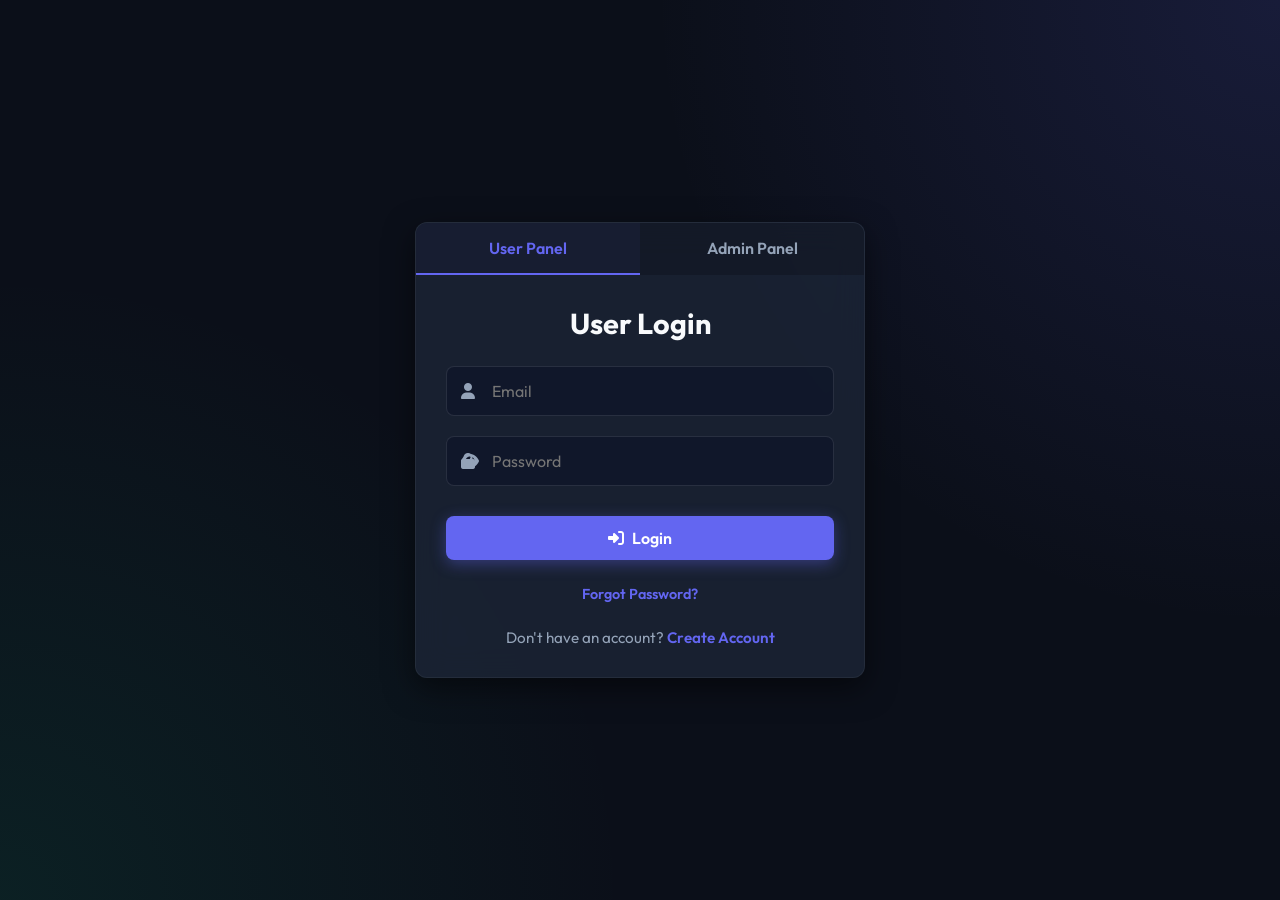
<file: frontend/index.html>
<!DOCTYPE html>
<html lang="en">

<head>
    <meta charset="UTF-8">
    <meta name="viewport" content="width=device-width, initial-scale=1.0">
    <title>Library Management System</title>
    <!-- Modern Google Fonts -->
    <link href="https://fonts.googleapis.com/css2?family=Outfit:wght@300;400;600;700&display=swap" rel="stylesheet">
    <!-- FontAwesome Icons for UI -->
    <link rel="stylesheet" href="https://cdnjs.cloudflare.com/ajax/libs/font-awesome/6.4.0/css/all.min.css">
    <link rel="stylesheet" href="style.css">
</head>

<body>

    <!-- Popup Notification Overlay -->
    <div id="notification-overlay" class="notification-overlay hidden">
        <div class="notification-box" id="notification-box">
            <i class="fa-solid fa-circle-check" id="notification-icon"></i>
            <p id="notification-message">Message</p>
        </div>
    </div>

    <!-- Global Loading Overlay -->
    <div id="global-loading-overlay" class="loading-overlay hidden">
        <div class="global-spinner">
            <i class="fa-solid fa-spinner"></i>
            <p id="loading-message">Processing...</p>
        </div>
    </div>

    <!-- MAIN CONTAINER -->
    <div id="app-container" class="app-container">

        <!-- AUTH SECTION -->
        <section id="auth-section" class="section-container">
            <div class="auth-card">
                <div class="auth-tabs">
                    <button class="tab-btn active" id="tab-user" onclick="switchTab('User')">User Panel</button>
                    <button class="tab-btn" id="tab-admin" onclick="switchTab('Admin')">Admin Panel</button>
                </div>

                <div class="auth-content">
                    <h2 id="auth-title">User Login</h2>

                    <!-- Login Form -->
                    <form id="login-form" autocomplete="off">
                        <div class="input-group">
                            <i class="fa-solid fa-user"></i>
                            <input type="text" id="login-username" placeholder="Username" required>
                        </div>
                        <div class="input-group" style="position: relative;">
                            <i class="fa-solid fa-lock"></i>
                            <input type="password" id="login-password" placeholder="Password" required>
                            <i class="fa-solid fa-eye eye-icon" onclick="togglePasswordVisibility('login-password', this)" style="position: absolute; right: 15px; top: 50%; transform: translateY(-50%); cursor: pointer; color: var(--text-secondary);"></i>
                        </div>
                        <button type="submit" class="btn primary-btn"><i class="fa-solid fa-right-to-bracket"></i>
                            Login</button>
                    </form>

                    <!-- Registration Form (User Only) -->
                    <form id="register-form" class="hidden" autocomplete="off">
                        <div class="input-group">
                            <i class="fa-solid fa-user"></i>
                            <input type="text" id="reg-firstname" placeholder="First Name" required>
                        </div>
                        <div class="input-group">
                            <i class="fa-solid fa-user"></i>
                            <input type="text" id="reg-lastname" placeholder="Last Name" required>
                        </div>
                        <div class="input-group">
                            <i class="fa-solid fa-envelope"></i>
                            <input type="email" id="reg-email" placeholder="Email Address" required>
                        </div>
                        <div class="input-group" style="position: relative;">
                            <i class="fa-solid fa-key"></i>
                            <input type="password" id="reg-password" placeholder="Choose Password" required>
                            <i class="fa-solid fa-eye eye-icon" onclick="togglePasswordVisibility('reg-password', this)" style="position: absolute; right: 15px; top: 50%; transform: translateY(-50%); cursor: pointer; color: var(--text-secondary);"></i>
                        </div>
                        <button type="submit" class="btn primary-btn"><i class="fa-solid fa-user-check"></i>
                            Register</button>
                    </form>

                    <p id="forgot-pwd-text" class="auth-switch" style="margin-bottom: 20px; font-size: 0.9rem;"><span
                            class="link" onclick="openForgotPasswordModal()">Forgot Password?</span></p>

                    <div class="auth-switch" id="auth-switch-container">
                        <p id="auth-switch-text">Don't have an account? <span class="link"
                                onclick="toggleAuthMode()">Create Account</span></p>
                    </div>
                </div>
            </div>
        </section>

        <!-- LIBRARY SECTION -->
        <section id="library-section" class="section-container hidden">
            <header class="library-header">
                <div>
                    <h2><i class="fa-solid fa-book-open-reader"></i> Library Management</h2>
                    <p id="welcome-message" class="subtitle">Welcome, User</p>
                </div>
                <div class="header-actions">
                    <button class="btn secondary-btn" onclick="logout()"><i
                            class="fa-solid fa-arrow-right-from-bracket"></i> Logout</button>
                </div>
            </header>

            <div class="library-tools">
                <div class="search-bar">
                    <i class="fa-solid fa-magnifying-glass"></i>
                    <input type="text" id="search-input" placeholder="Search books by title, author...">
                </div>

                <!-- Admin Only Actions -->
                <div class="admin-actions hidden" id="admin-actions">
                    <button class="btn primary-btn" onclick="openInsertModal()"><i class="fa-solid fa-plus"></i> Add
                        Book</button>
                </div>

                <!-- User Actions (like Request Permission) -->
                <div class="user-actions hidden" id="user-actions">
                    <button id="request-permission-btn" class="btn secondary-btn" onclick="requestPermission()"><i
                            class="fa-solid fa-shield-halved"></i> Request Edit Permission</button>
                </div>
            </div>

            <!-- Books Table -->
            <div class="table-container">
                <table id="books-table">
                    <thead>
                        <tr>
                            <th>ID</th>
                            <th>Title</th>
                            <th>Author</th>
                            <th>ISBN</th>
                            <th>Status</th>
                            <th id="th-actions" class="hidden">Actions</th>
                        </tr>
                    </thead>
                    <tbody id="books-tbody">
                        <!-- Book rows will be populated here by JS -->
                        <tr>
                            <td colspan="6" class="empty-state">Loading books...</td>
                        </tr>
                    </tbody>
                </table>
            </div>

            <!-- Users Management Table (Admin Only) -->
            <div id="users-container" class="table-container hidden" style="margin-top: 40px;">
                <h3><i class="fa-solid fa-users"></i> Pending User/Permission Approvals</h3>
                <div class="auth-tabs" style="justify-content: flex-start; margin-bottom: 15px;">
                    <button class="tab-btn active" id="tab-pending-users" onclick="switchAdminSubTab('users')">Pending
                        Users</button>
                    <button class="tab-btn" id="tab-pending-perms" onclick="switchAdminSubTab('perms')">Permission
                        Requests</button>
                </div>

                <!-- Pending Users Table -->
                <table id="users-table" style="margin-top: 15px;">
                    <thead>
                        <tr>
                            <th>ID</th>
                            <th>Name</th>
                            <th>Email</th>
                            <th>Status</th>
                            <th>Actions</th>
                        </tr>
                    </thead>
                    <tbody id="users-tbody">
                        <tr>
                            <td colspan="5" class="empty-state">Loading users...</td>
                        </tr>
                    </tbody>
                </table>

                <!-- Pending Permissions Table -->
                <table id="perms-table" class="hidden" style="margin-top: 15px;">
                    <thead>
                        <tr>
                            <th>User ID</th>
                            <th>Email/Username</th>
                            <th>Request Status</th>
                            <th>Actions</th>
                        </tr>
                    </thead>
                    <tbody id="perms-tbody">
                        <tr>
                            <td colspan="4" class="empty-state">Loading permission requests...</td>
                        </tr>
                    </tbody>
                </table>
            </div>
        </section>

    </div>

    <!-- Insert/Edit Book Modal -->
    <div id="book-modal" class="modal-overlay hidden">
        <div class="modal-card">
            <div class="modal-header">
                <h3 id="modal-title">Add New Book</h3>
                <button class="close-btn" onclick="closeBookModal()"><i class="fa-solid fa-times"></i></button>
            </div>
            <form id="book-form">
                <input type="hidden" id="book-id">
                <div class="input-group">
                    <input type="text" id="book-title" placeholder="Book Title" required>
                </div>
                <div class="input-group">
                    <input type="text" id="book-author" placeholder="Author" required>
                </div>
                <div class="input-group">
                    <input type="text" id="book-isbn" placeholder="ISBN" required>
                </div>
                <div class="input-group">
                    <select id="book-status"
                        style="width: 100%; padding: 14px 15px; background: var(--bg-input); border: 1px solid var(--border-color); border-radius: 8px; color: var(--text-primary); font-size: 1rem; outline: none;">
                        <option value="true">Available</option>
                        <option value="false">Unavailable</option>
                    </select>
                </div>
                <div class="modal-actions">
                    <button type="button" class="btn secondary-btn" onclick="closeBookModal()">Cancel</button>
                    <button type="submit" class="btn primary-btn" id="save-book-btn">Save Book</button>
                </div>
            </form>
        </div>
    </div>

    <!-- Forgot Password Modal -->
    <div id="forgot-password-modal" class="modal-overlay hidden">
        <div class="modal-card">
            <div class="modal-header">
                <h3 id="fp-modal-title">Reset Password</h3>
                <button class="close-btn" onclick="closeForgotPasswordModal()"><i
                        class="fa-solid fa-times"></i></button>
            </div>

            <!-- Admin Reset Form -->
            <form id="fp-admin-form" class="hidden">
                <div class="input-group">
                    <i class="fa-solid fa-star"></i>
                    <input type="number" id="fp-fav-number" placeholder="Enter Favourite Number" required>
                </div>
                <div class="input-group" style="position: relative;">
                    <i class="fa-solid fa-lock"></i>
                    <input type="password" id="fp-admin-new-pwd" placeholder="New Password" required>
                    <i class="fa-solid fa-eye eye-icon" onclick="togglePasswordVisibility('fp-admin-new-pwd', this)" style="position: absolute; right: 15px; top: 50%; transform: translateY(-50%); cursor: pointer; color: var(--text-secondary);"></i>
                </div>
                <button type="submit" class="btn primary-btn">Reset Password</button>
            </form>

            <!-- User Reset Form (Two-Step: Verify Email, then Reset) -->
            <form id="fp-user-request-form" class="hidden">
                <!-- Step 1: Email Request -->
                <div id="fp-step-email">
                    <p style="margin-bottom: 15px; font-size: 0.95rem; color: var(--text-secondary);">Enter your
                        registered email address.</p>
                    <div class="input-group">
                        <i class="fa-solid fa-envelope"></i>
                        <input type="email" id="fp-user-email" placeholder="Email Address" required>
                    </div>
                    <button type="button" class="btn primary-btn" id="fp-verify-email-btn"
                        onclick="requestUserPasswordReset()">
                        <i class="fa-solid fa-arrow-right"></i> Next
                    </button>
                </div>
                <!-- Step 2: New Password -->
                <div id="fp-step-password" class="hidden">
                    <p style="margin-bottom: 15px; font-size: 0.95rem; color: var(--text-secondary);">Enter your new password.</p>
                    <div class="input-group" style="position: relative;">
                        <i class="fa-solid fa-lock"></i>
                        <input type="password" id="fp-user-new-pwd" placeholder="New Password" required>
                        <i class="fa-solid fa-eye eye-icon" onclick="togglePasswordVisibility('fp-user-new-pwd', this)" style="position: absolute; right: 15px; top: 50%; transform: translateY(-50%); cursor: pointer; color: var(--text-secondary);"></i>
                    </div>
                    <button type="button" class="btn primary-btn" id="fp-reset-pwd-btn" onclick="submitUserPasswordReset()">
                        <i class="fa-solid fa-check"></i> Reset Password
                    </button>
                </div>
            </form>
        </div>
    </div>

    <script src="script.js"></script>
</body>

</html>
</file>
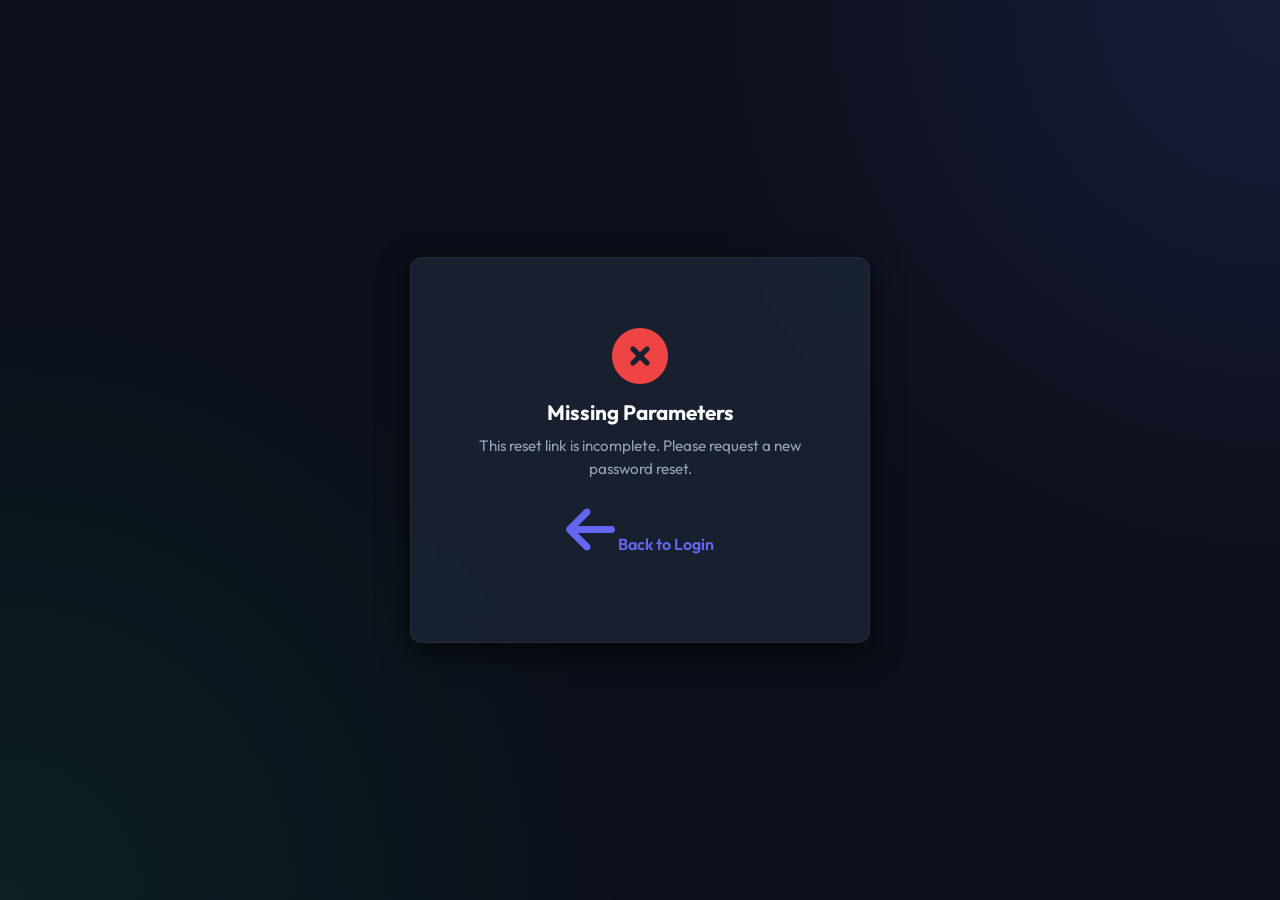
<file: frontend/reset-password.html>
<!DOCTYPE html>
<html lang="en">

<head>
    <meta charset="UTF-8">
    <meta name="viewport" content="width=device-width, initial-scale=1.0">
    <title>Reset Password — Library Management System</title>
    <meta name="description" content="Reset your password for the Library Management System.">
    <link href="https://fonts.googleapis.com/css2?family=Outfit:wght@300;400;600;700&display=swap" rel="stylesheet">
    <link rel="stylesheet" href="https://cdnjs.cloudflare.com/ajax/libs/font-awesome/6.4.0/css/all.min.css">
    <link rel="stylesheet" href="style.css">
    <style>
        .reset-container {
            width: 100%;
            max-width: 460px;
            margin: 0 auto;
            animation: fadeIn 0.6s ease-out forwards;
        }

        .reset-card {
            background: var(--bg-card);
            backdrop-filter: blur(16px);
            -webkit-backdrop-filter: blur(16px);
            border: var(--glass-border);
            border-radius: var(--border-radius);
            padding: 40px 35px;
            box-shadow: var(--shadow);
        }

        .reset-card h2 {
            text-align: center;
            margin-bottom: 8px;
            font-size: 1.8rem;
            background: linear-gradient(90deg, #fff, #a5b4fc);
            -webkit-background-clip: text;
            -webkit-text-fill-color: transparent;
        }

        .reset-card .subtitle {
            text-align: center;
            color: var(--text-secondary);
            margin-bottom: 30px;
            font-size: 0.95rem;
        }

        .status-box {
            text-align: center;
            padding: 30px;
        }

        .status-box i {
            font-size: 3.5rem;
            margin-bottom: 15px;
        }

        .status-box i.success {
            color: var(--success-color);
        }

        .status-box i.error {
            color: var(--secondary-color);
        }

        .status-box h3 {
            font-size: 1.3rem;
            margin-bottom: 10px;
        }

        .status-box p {
            color: var(--text-secondary);
            font-size: 0.95rem;
            line-height: 1.5;
        }

        .status-box a {
            display: inline-block;
            margin-top: 20px;
            color: var(--primary-color);
            text-decoration: none;
            font-weight: 600;
            transition: var(--transition);
        }

        .status-box a:hover {
            text-decoration: underline;
            color: var(--primary-hover);
        }

        .password-requirements {
            font-size: 0.85rem;
            color: var(--text-secondary);
            margin-bottom: 15px;
            padding-left: 5px;
        }

        .loading-spinner {
            text-align: center;
            padding: 40px;
        }

        .loading-spinner i {
            font-size: 2.5rem;
            color: var(--primary-color);
            animation: spin 1s linear infinite;
        }

        @keyframes spin {
            from {
                transform: rotate(0deg);
            }

            to {
                transform: rotate(360deg);
            }
        }
    </style>
</head>

<body>
    <div class="reset-container">
        <div class="reset-card">

            <!-- Loading State -->
            <div id="loading-state">
                <h2><i class="fa-solid fa-shield-halved"></i> Reset Password</h2>
                <div class="loading-spinner">
                    <i class="fa-solid fa-spinner"></i>
                    <p style="margin-top: 15px; color: var(--text-secondary);">Verifying your reset link...</p>
                </div>
            </div>

            <!-- Reset Form (shown after successful token verification) -->
            <div id="reset-form-section" class="hidden">
                <h2><i class="fa-solid fa-lock-open"></i> New Password</h2>
                <p class="subtitle">Enter your new password below.</p>

                <form id="reset-password-form">
                    <div class="input-group">
                        <i class="fa-solid fa-lock"></i>
                        <input type="password" id="new-password" placeholder="New Password" required minlength="6">
                    </div>
                    <div class="input-group">
                        <i class="fa-solid fa-lock"></i>
                        <input type="password" id="confirm-password" placeholder="Confirm Password" required
                            minlength="6">
                    </div>
                    <p class="password-requirements"><i class="fa-solid fa-circle-info"></i> Password must be at least 6
                        characters.</p>
                    <button type="submit" class="btn primary-btn" id="reset-submit-btn">
                        <i class="fa-solid fa-check"></i> Reset Password
                    </button>
                </form>
            </div>

            <!-- Success State -->
            <div id="success-state" class="hidden">
                <div class="status-box">
                    <i class="fa-solid fa-circle-check success"></i>
                    <h3>Password Changed Successfully!</h3>
                    <p>Your password has been updated. You can now log in with your new password.</p>
                    <a href="index.html"><i class="fa-solid fa-arrow-left"></i> Back to Login</a>
                </div>
            </div>

            <!-- Error State -->
            <div id="error-state" class="hidden">
                <div class="status-box">
                    <i class="fa-solid fa-circle-xmark error"></i>
                    <h3 id="error-title">Invalid Reset Link</h3>
                    <p id="error-message">This password reset link is invalid or has expired. Please request a new one.
                    </p>
                    <a href="index.html"><i class="fa-solid fa-arrow-left"></i> Back to Login</a>
                </div>
            </div>

        </div>
    </div>

    <script>
        const API_BASE = 'https://librarymanagementapi-ldwv.onrender.com/api';

        // Read token and email from URL params
        const urlParams = new URLSearchParams(window.location.search);
        const token = urlParams.get('token');
        const email = urlParams.get('email');

        const loadingState = document.getElementById('loading-state');
        const resetFormSection = document.getElementById('reset-form-section');
        const successState = document.getElementById('success-state');
        const errorState = document.getElementById('error-state');
        const errorTitle = document.getElementById('error-title');
        const errorMessage = document.getElementById('error-message');

        function showError(title, message) {
            loadingState.classList.add('hidden');
            resetFormSection.classList.add('hidden');
            successState.classList.add('hidden');
            errorState.classList.remove('hidden');
            errorTitle.textContent = title;
            errorMessage.textContent = message;
        }

        function showSuccess() {
            loadingState.classList.add('hidden');
            resetFormSection.classList.add('hidden');
            errorState.classList.add('hidden');
            successState.classList.remove('hidden');
        }

        function showForm() {
            loadingState.classList.add('hidden');
            errorState.classList.add('hidden');
            successState.classList.add('hidden');
            resetFormSection.classList.remove('hidden');
        }

        // Step 1: Verify the token on page load
        async function verifyToken() {
            if (!token || !email) {
                showError('Missing Parameters', 'This reset link is incomplete. Please request a new password reset.');
                return;
            }

            try {
                const res = await fetch(`${API_BASE}/auth/verify-reset-token?token=${encodeURIComponent(token)}&email=${encodeURIComponent(email)}`);
                if (res.ok) {
                    showForm();
                } else {
                    const err = await res.text();
                    showError('Invalid Reset Link', err || 'This password reset link is invalid or has expired.');
                }
            } catch (e) {
                showError('Connection Error', 'Unable to connect to the server. Please ensure the backend is running.');
            }
        }

        // Step 2: Handle the reset password form submission
        const resetForm = document.getElementById('reset-password-form');
        resetForm.addEventListener('submit', async (e) => {
            e.preventDefault();

            const newPassword = document.getElementById('new-password').value;
            const confirmPassword = document.getElementById('confirm-password').value;

            if (newPassword !== confirmPassword) {
                alert('Passwords do not match!');
                return;
            }

            if (newPassword.length < 6) {
                alert('Password must be at least 6 characters.');
                return;
            }

            const submitBtn = document.getElementById('reset-submit-btn');
            submitBtn.disabled = true;
            submitBtn.innerHTML = '<i class="fa-solid fa-spinner fa-spin"></i> Resetting...';

            try {
                const res = await fetch(`${API_BASE}/auth/reset-password`, {
                    method: 'POST',
                    headers: { 'Content-Type': 'application/json' },
                    body: JSON.stringify({
                        token: token,
                        newPassword: newPassword,
                        confirmPassword: confirmPassword
                    })
                });

                if (res.ok) {
                    showSuccess();
                } else {
                    const err = await res.text();
                    submitBtn.disabled = false;
                    submitBtn.innerHTML = '<i class="fa-solid fa-check"></i> Reset Password';
                    showError('Reset Failed', err || 'Failed to reset password. The link may have expired.');
                }
            } catch (e) {
                submitBtn.disabled = false;
                submitBtn.innerHTML = '<i class="fa-solid fa-check"></i> Reset Password';
                showError('Connection Error', 'Unable to connect to the server. Please try again.');
            }
        });

        // Run verification on page load
        verifyToken();
    </script>
</body>

</html>
</file>
<file: frontend/style.css>
/* Global Variables for Premium Dark Mode Theme */
:root {
    --bg-main: #0b0f19;
    --bg-card: rgba(30, 41, 59, 0.7);
    --bg-input: rgba(15, 23, 42, 0.8);
    --text-primary: #f8fafc;
    --text-secondary: #94a3b8;
    --primary-color: #6366f1;
    /* Indigo */
    --primary-hover: #4f46e5;
    --secondary-color: #ef4444;
    /* Red for delete/logout */
    --secondary-hover: #dc2626;
    --success-color: #10b981;
    --border-color: rgba(255, 255, 255, 0.1);
    --glass-border: 1px solid rgba(255, 255, 255, 0.05);
    --shadow: 0 10px 30px rgba(0, 0, 0, 0.5);
    --border-radius: 12px;
    --transition: all 0.3s ease;
}

* {
    margin: 0;
    padding: 0;
    box-sizing: border-box;
    font-family: 'Outfit', sans-serif;
}

body {
    background-color: var(--bg-main);
    background-image: radial-gradient(circle at top right, rgba(99, 102, 241, 0.15), transparent 40%),
        radial-gradient(circle at bottom left, rgba(16, 185, 129, 0.1), transparent 40%);
    color: var(--text-primary);
    min-height: 100vh;
    display: flex;
    justify-content: center;
    align-items: center;
    overflow-x: hidden;
}

/* Helpers */
.hidden {
    display: none !important;
}

.app-container {
    width: 100%;
    max-width: 1200px;
    padding: 20px;
    margin: 0 auto;
}

/* Buttons */
.btn {
    padding: 12px 24px;
    border: none;
    border-radius: 8px;
    font-size: 1rem;
    font-weight: 600;
    cursor: pointer;
    transition: var(--transition);
    display: inline-flex;
    align-items: center;
    justify-content: center;
    gap: 8px;
}

.primary-btn {
    background: var(--primary-color);
    color: white;
    box-shadow: 0 4px 15px rgba(99, 102, 241, 0.4);
}

.primary-btn:hover {
    background: var(--primary-hover);
    transform: translateY(-2px);
    box-shadow: 0 6px 20px rgba(99, 102, 241, 0.6);
}

.secondary-btn {
    background: var(--bg-input);
    color: var(--text-primary);
    border: 1px solid var(--border-color);
}

.secondary-btn:hover {
    background: rgba(255, 255, 255, 0.1);
    transform: translateY(-2px);
}

.action-btn {
    padding: 6px 12px;
    border-radius: 6px;
    border: none;
    cursor: pointer;
    transition: var(--transition);
    font-size: 0.9rem;
    margin-right: 5px;
}

.edit-btn {
    background: #eab308;
    color: #fff;
}

.edit-btn:hover {
    background: #ca8a04;
}

.delete-btn {
    background: var(--secondary-color);
    color: #fff;
}

.delete-btn:hover {
    background: var(--secondary-hover);
}

/* AUTH CARD */
.auth-card {
    background: var(--bg-card);
    backdrop-filter: blur(16px);
    -webkit-backdrop-filter: blur(16px);
    border: var(--glass-border);
    border-radius: var(--border-radius);
    width: 100%;
    max-width: 450px;
    margin: 40px auto;
    box-shadow: var(--shadow);
    overflow: hidden;
    animation: fadeIn 0.6s ease-out forwards;
}

@keyframes fadeIn {
    from {
        opacity: 0;
        transform: translateY(20px);
    }

    to {
        opacity: 1;
        transform: translateY(0);
    }
}

.auth-tabs {
    display: flex;
    background: rgba(0, 0, 0, 0.2);
}

.tab-btn {
    flex: 1;
    padding: 15px 0;
    background: none;
    border: none;
    color: var(--text-secondary);
    font-weight: 600;
    font-size: 1rem;
    cursor: pointer;
    transition: var(--transition);
    border-bottom: 2px solid transparent;
}

.tab-btn.active {
    color: var(--primary-color);
    border-bottom: 2px solid var(--primary-color);
    background: rgba(99, 102, 241, 0.05);
}

.tab-btn:hover:not(.active) {
    color: var(--text-primary);
}

.auth-content {
    padding: 30px;
}

.auth-content h2 {
    margin-bottom: 25px;
    font-size: 1.8rem;
    text-align: center;
}

/* Forms */
.input-group {
    position: relative;
    margin-bottom: 20px;
}

.input-group i {
    position: absolute;
    left: 15px;
    top: 50%;
    transform: translateY(-50%);
    color: var(--text-secondary);
}

.input-group input {
    width: 100%;
    padding: 14px 15px 14px 45px;
    background: var(--bg-input);
    border: 1px solid var(--border-color);
    border-radius: 8px;
    color: var(--text-primary);
    font-size: 1rem;
    transition: var(--transition);
    outline: none;
}

.input-group input:focus {
    border-color: var(--primary-color);
    box-shadow: 0 0 0 3px rgba(99, 102, 241, 0.2);
}

form .btn {
    width: 100%;
    margin-top: 10px;
}

.auth-switch {
    margin-top: 25px;
    text-align: center;
    font-size: 0.95rem;
    color: var(--text-secondary);
}

.auth-switch .link {
    color: var(--primary-color);
    cursor: pointer;
    font-weight: 600;
    transition: var(--transition);
}

.auth-switch .link:hover {
    text-decoration: underline;
    color: var(--primary-hover);
}

/* LIBRARY SECTION */
#library-section {
    animation: fadeIn 0.6s ease-out forwards;
}

.library-header {
    display: flex;
    justify-content: space-between;
    align-items: center;
    margin-bottom: 30px;
    padding-bottom: 20px;
    border-bottom: 1px solid var(--border-color);
}

.library-header h2 {
    font-size: 2rem;
    background: linear-gradient(90deg, #fff, #a5b4fc);
    -webkit-background-clip: text;
    background-clip: text;
    -webkit-text-fill-color: transparent;
}

.library-header .subtitle {
    color: var(--text-secondary);
    margin-top: 5px;
}

.library-tools {
    display: flex;
    justify-content: space-between;
    align-items: center;
    margin-bottom: 20px;
    flex-wrap: wrap;
    gap: 15px;
}

.search-bar {
    position: relative;
    flex: 1;
    max-width: 400px;
}

.search-bar i {
    position: absolute;
    left: 15px;
    top: 50%;
    transform: translateY(-50%);
    color: var(--text-secondary);
}

.search-bar input {
    width: 100%;
    padding: 12px 15px 12px 45px;
    background: var(--bg-card);
    border: 1px solid var(--border-color);
    border-radius: 8px;
    color: var(--text-primary);
    font-size: 1rem;
    outline: none;
    transition: var(--transition);
}

.search-bar input:focus {
    border-color: var(--primary-color);
}

/* Table */
.table-container {
    background: var(--bg-card);
    backdrop-filter: blur(16px);
    -webkit-backdrop-filter: blur(16px);
    border: var(--glass-border);
    border-radius: var(--border-radius);
    overflow-x: auto;
    box-shadow: var(--shadow);
}

table {
    width: 100%;
    border-collapse: collapse;
    text-align: left;
}

th,
td {
    padding: 16px 20px;
    border-bottom: 1px solid var(--border-color);
}

th {
    background: rgba(0, 0, 0, 0.2);
    color: var(--text-secondary);
    font-weight: 600;
    text-transform: uppercase;
    font-size: 0.85rem;
    letter-spacing: 0.5px;
}

tbody tr {
    transition: var(--transition);
}

tbody tr:hover {
    background: rgba(255, 255, 255, 0.03);
}

tbody tr:last-child td {
    border-bottom: none;
}

.empty-state {
    text-align: center;
    padding: 40px !important;
    color: var(--text-secondary);
    font-style: italic;
}

/* Modals */
.modal-overlay {
    position: fixed;
    top: 0;
    left: 0;
    width: 100%;
    height: 100%;
    background: rgba(0, 0, 0, 0.6);
    backdrop-filter: blur(4px);
    display: flex;
    justify-content: center;
    align-items: center;
    z-index: 1000;
    opacity: 1;
    transition: opacity 0.3s ease;
}

.modal-card {
    background: var(--bg-card);
    border: var(--glass-border);
    border-radius: var(--border-radius);
    width: 100%;
    max-width: 500px;
    padding: 30px;
    box-shadow: var(--shadow);
    transform: scale(1);
    transition: transform 0.3s ease;
}

.modal-overlay.hidden {
    opacity: 0;
    pointer-events: none;
}

.modal-overlay.hidden .modal-card {
    transform: scale(0.95);
}

.modal-header {
    display: flex;
    justify-content: space-between;
    align-items: center;
    margin-bottom: 25px;
}

.close-btn {
    background: none;
    border: none;
    color: var(--text-secondary);
    font-size: 1.2rem;
    cursor: pointer;
    transition: var(--transition);
}

.close-btn:hover {
    color: var(--secondary-hover);
}

.modal-actions {
    display: flex;
    justify-content: flex-end;
    gap: 10px;
    margin-top: 25px;
}

/* Notification Box */
.notification-overlay {
    position: fixed;
    top: 0;
    left: 0;
    width: 100%;
    height: 100%;
    background: rgba(0, 0, 0, 0.4);
    display: flex;
    justify-content: center;
    align-items: center;
    z-index: 2000;
    opacity: 1;
    transition: opacity 0.3s ease;
}

.notification-overlay.hidden {
    opacity: 0;
    pointer-events: none;
}

.notification-box {
    background: var(--bg-card);
    border: var(--glass-border);
    backdrop-filter: blur(10px);
    padding: 25px 40px;
    border-radius: var(--border-radius);
    text-align: center;
    box-shadow: 0 15px 40px rgba(0, 0, 0, 0.6);
    transform: translateY(0);
    transition: transform 0.3s ease;
}

.notification-overlay.hidden .notification-box {
    transform: translateY(20px);
}

.notification-box i {
    font-size: 3rem;
    color: var(--success-color);
    margin-bottom: 15px;
}

.notification-box i.error {
    color: var(--secondary-color);
}

.notification-box p {
    font-size: 1.1rem;
    font-weight: 600;
}

/* Responsive */
@media (max-width: 768px) {
    .library-header {
        flex-direction: column;
        align-items: center;
        text-align: center;
        gap: 15px;
    }

    .library-tools {
        flex-direction: column;
        align-items: stretch;
    }

    .search-bar {
        max-width: 100%;
    }

    th,
    td {
        padding: 12px 10px;
        font-size: 0.9rem;
    }
    
    .action-btn {
        margin-bottom: 5px;
        display: inline-block;
    }
}

@media (max-width: 480px) {
    .auth-content {
        padding: 20px 15px;
    }

    .auth-content h2 {
        font-size: 1.5rem;
    }

    .modal-card {
        padding: 20px 15px;
        width: 92%;
    }

    .notification-box {
        padding: 15px 25px;
        width: 90%;
    }
}

/* Global Loading Overlay */
.loading-overlay {
    position: fixed;
    top: 0;
    left: 0;
    width: 100%;
    height: 100%;
    background: rgba(0, 0, 0, 0.5);
    backdrop-filter: blur(4px);
    display: flex;
    justify-content: center;
    align-items: center;
    z-index: 3000;
    opacity: 1;
    transition: opacity 0.3s ease;
}

.loading-overlay.hidden {
    opacity: 0;
    pointer-events: none;
}

.global-spinner {
    text-align: center;
    background: var(--bg-card);
    border: var(--glass-border);
    padding: 30px 40px;
    border-radius: var(--border-radius);
    box-shadow: 0 15px 40px rgba(0, 0, 0, 0.6);
}

.global-spinner i {
    font-size: 3rem;
    color: var(--primary-color);
    animation: spin 1s linear infinite;
    margin-bottom: 15px;
}

.global-spinner p {
    font-size: 1.1rem;
    font-weight: 600;
    color: var(--text-primary);
}

@keyframes spin {
    from {
        transform: rotate(0deg);
    }

    to {
        transform: rotate(360deg);
    }
}
</file>
